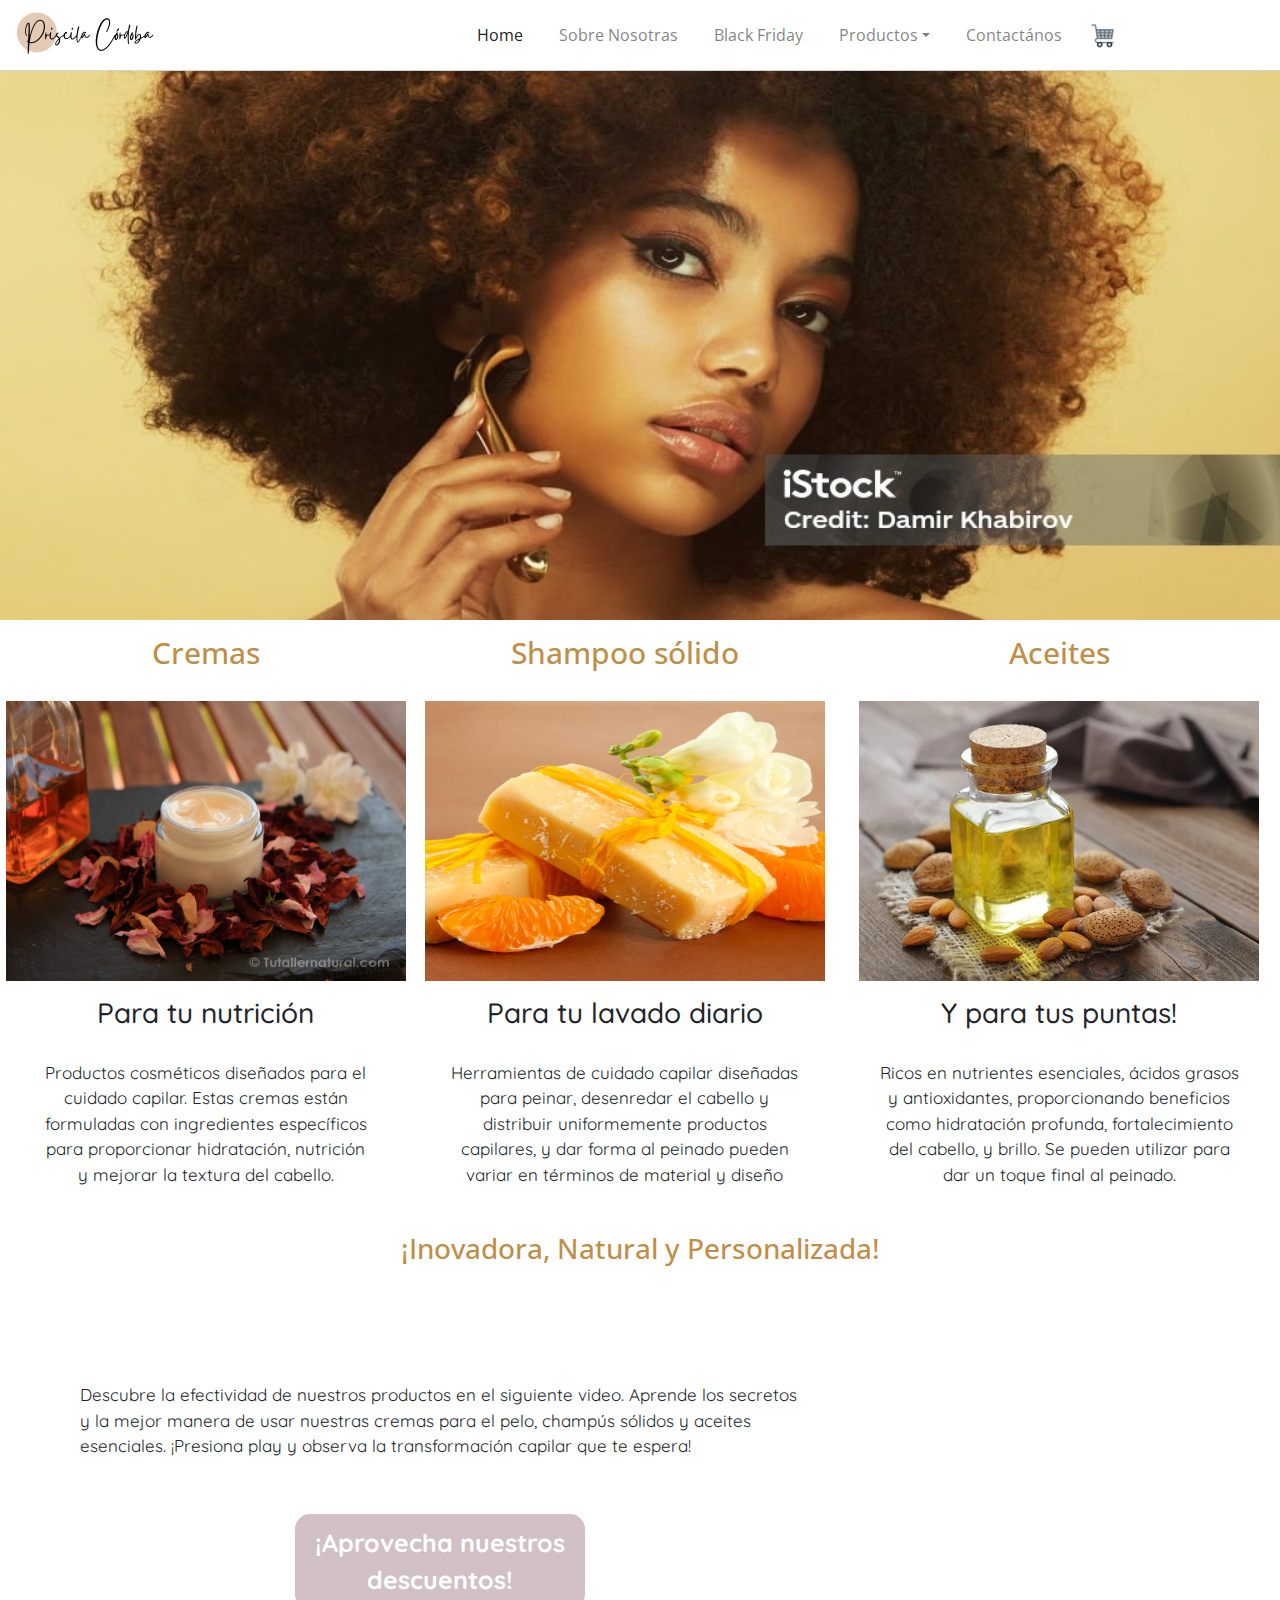
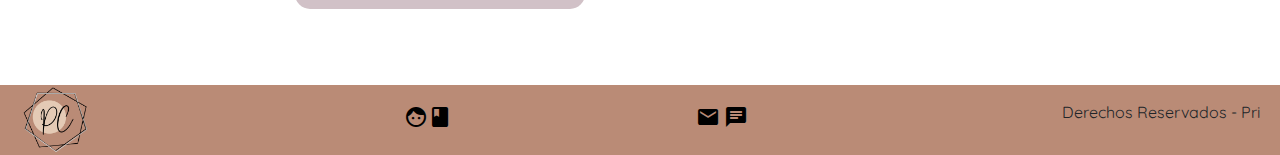
<file: index.html>
<!DOCTYPE html>
<html lang="en">
<head>
    <meta charset="UTF-8">
    <meta name="viewport" content="width=device-width, initial-scale=1.0">
    <!--Posicionamiento SEO-->
    <!--Meta-->
    <meta name="description" content="Descubre una amplia gama de productos naturales para el cuidado del cabello rizado en nuestra pagina. Desde cremas de karité y rosas hasta champús sólidos de naranja y lavanda, encuentra todo lo que necesitas para unos rizos saludables y radiantes. ¡Explora ahora y enamórate de tu cabello!">
    <meta name="keywords" content="rulos, crecimiento, cabello saludable, venta de productos naturales"/>
    <!--Open Graph-->
    <meta property="og:image" content="">
    <meta property="og:title" content="Priscila Cordoba,Rizos Radiantes: Descubre tu Belleza Natural">
    <meta property="og:description" content="Descubre una amplia gama de productos naturales para el cuidado del cabello rizado en nuestra pagina.¡Explora ahora y enamórate de tu cabello!">
    <!--Titulo-->
    <title>Priscila Cordoba,Rizos Radiantes: Descubre tu Belleza Natural</title>
    <!--Favicon-->
    <link rel="shortcut icon" href="./imagenes/logoPequeño3.ico" type="image/x-icon">
    <!-- CSS -->
    <link rel="stylesheet" href="./css/style.css">
    <!--Google Fonts-->
    <link rel="preconnect" href="https://fonts.googleapis.com">
    <link rel="preconnect" href="https://fonts.gstatic.com" crossorigin>
    <link href="https://fonts.googleapis.com/css2?family=Open+Sans:wght@300;500&family=Quicksand:wght@500&display=swap" rel="stylesheet">
    <link href="https://fonts.googleapis.com/icon?family=Material+Icons" rel="stylesheet">
    <!--Bootsrap-->
    <link href="https://cdn.jsdelivr.net/npm/bootstrap@5.3.2/dist/css/bootstrap.min.css" rel="stylesheet" integrity="sha384-T3c6CoIi6uLrA9TneNEoa7RxnatzjcDSCmG1MXxSR1GAsXEV/Dwwykc2MPK8M2HN" crossorigin="anonymous">
    <link rel="stylesheet" href="https://stackpath.bootstrapcdn.com/bootstrap/4.5.2/css/bootstrap.min.css">

</head>
<body class="grid"><!--Grid-->
    <header >
        <nav class="navbar navbar-expand-lg navbar-light p-0">
            <div class="container">
                <a class="navbar-brand" href="./index.html">
                    <!--Img para Desktop-->
                    <img class="img-desktop" src="./imagenes/logo.png" alt="Logo de la empresa">
                    <!--Img para Mobile-Tablet-->
                    <img id="img-mobile" src="./imagenes/logoPequeño1.png" alt="Logo de la empresa">
                </a>
                <button class="navbar-toggler" type="button" data-toggle="collapse" data-target="#navbarSupportedContent" aria-controls="navbarSupportedContent" aria-expanded="false" aria-label="Toggle navigation">
                    <span class="navbar-toggler-icon"></span>
                </button>
    
                <div class="collapse navbar-collapse justify-content-end" id="navbarSupportedContent"><!--Agregar la clase justify-content-end para alinear a la derecha-->
                    <ul class="navbar-nav">
                        <li class="nav-item active">
                            <a class="nav-link letras-anchas" href="./index.html">Home</a>
                        </li>
                        <li class="nav-item">
                            <a class="nav-link" href="./productos2/nosotros2.html">Sobre Nosotras</a>
                        </li>
                        <li class="nav-item">
                            <a class="nav-link" href="./productos2/productos2.html">Black Friday</a>
                        </li>
                        <li class="nav-item dropdown">
                            <a class="nav-link dropdown-toggle" data-toggle="dropdown" href="#" role="button" aria-haspopup="true" aria-expanded="false">Productos</a>
                            <div class="dropdown-menu">
                              <a class="dropdown-item" href="./productos2/aceites2.html">Aceites</a>
                              <a class="dropdown-item" href="./productos2/shampoo2.html">Shampoo sólido</a>
                              <a class="dropdown-item" href="./productos2/cremas2.html">Cremas para peinar</a>
                            </div>
                          </li>
                        <li class="nav-item">
                            <a class="nav-link" href="./productos2/contacto2.html">Contactános</a>
                        </li>
                    </ul>
                    <img class="img" src="./imagenes/carrito.png" alt="Esta imagen tiene un sticker de carrito de compras">
                </div>
            </div>
        </nav>
    </header>
    <main>
        <section>
            <img class="imgPrincipal" src="./imagenes/morocha33.jpg" alt="imagen principal de una chica sonriendo con muchos rulos">
        </section>
        <section class="secciones">
            <div class="div-cartas">
                <h1 class="espaciado titulo">Cremas</h1>
                <a href="./productos2/cremas2.html"><img class="imagenes-pequeñas" src="./imagenes/cremaDeRosas.jpg" alt="crema de rosas"></a>
                <div class="parrafo">
                    <h3 class="espaciado">Para tu nutrición</h3>
                    <p class="espaciado">Productos cosméticos diseñados para el cuidado capilar. Estas cremas están formuladas con ingredientes específicos para proporcionar hidratación, nutrición y mejorar la textura del cabello.</p>
                </div>
            </div>
            <div class="div-cartas">
                <h2 class="espaciado titulo">Shampoo sólido</h2>
                <a href="./productos2/shampoo2.html"><img class="imagenes-pequeñas" src="./imagenes/jabonDeNaranja.jpg" alt="shampoo de naranja"></a>
                <div class="parrafo">
                    <h3 class="espaciado">Para tu lavado diario</h3>
                    <p class="espaciado">Herramientas de cuidado capilar diseñadas para peinar, desenredar el cabello y distribuir uniformemente productos capilares, y dar forma al peinado  pueden variar en términos de material y diseño</p>
                </div>
            </div>
            <div class="div-cartas">
                <h2 class="espaciado titulo">Aceites</h2>
                <a href="./productos2/aceites2.html"><img class="imagenes-pequeñas" src="./imagenes/aceiteDeAlmendrasjpg.jpg" alt="aceite de almendras"></a>
                <div class="parrafo">
                    <h3 class="espaciado">Y para tus puntas!</h3>
                    <p class="espaciado">Ricos en nutrientes esenciales, ácidos grasos y antioxidantes, proporcionando beneficios como hidratación profunda, fortalecimiento del cabello, y brillo. Se pueden utilizar para dar un toque final al peinado.</p>
                </div>
            </div>
        </section>
        <section>
            <div class="parrafo titulo espaciado"><h3>¡Inovadora, Natural y Personalizada!</h3></div>
            <div class="parrafo secciones">
                <div>
                    <p class="espaciado izquierda">Descubre la efectividad de nuestros productos en el siguiente video. 
                    Aprende los secretos y la mejor manera de usar nuestras cremas para el pelo, champús sólidos y aceites esenciales. ¡Presiona play y observa la transformación capilar que te espera!</p>
                    <button class="mi-boton espaciado heartbeat "><a href="./productos2/productos2.html">¡Aprovecha nuestros <br> descuentos!</a></button>
                </div>
                <div>
                    <iframe class="espaciado img-productos " title="YouTube video explicando como utilizar las cremas" src="https://www.youtube.com/embed/DJbUUFhOHdc?si=Pbe_GoYCLZvFLw01" frameborder="0" allow="accelerometer; autoplay; clipboard-write; encrypted-media; gyroscope; picture-in-picture; web-share" allowfullscreen></iframe>
                </div>
            </div>
        </section>
    </main>
    <footer style="display: flex;">
        <div>
            <img class="imgLogo" src="./imagenes/logoPequeño3.png" alt="Logo Pequeño 1" >
        </div>
        <div>
            <div class="iconos-redes">
                <a class="a-nav" href="https://es-la.facebook.com/"><i class="material-icons">facebook</i></a>
                <a class="a-nav" href="https://www.instagram.com/"><i class="material-icons">alternate_email</i></a>
                <a class="a-nav" href="https://web.whatsapp.com/"><i class="material-icons">chat</i></a>
            </div>
        </div>
        <div>
            <p>Derechos Reservados - Pri</p>
        </div>
        <!-- Scripts de Bootstrap -->
        <script src="https://code.jquery.com/jquery-3.5.1.slim.min.js"></script>
        <script src="https://cdn.jsdelivr.net/npm/@popperjs/core@2.5.4/dist/umd/popper.min.js"></script>
        <script src="https://stackpath.bootstrapcdn.com/bootstrap/4.5.2/js/bootstrap.min.js"></script>
    </footer>
</body>
</html>
</file>
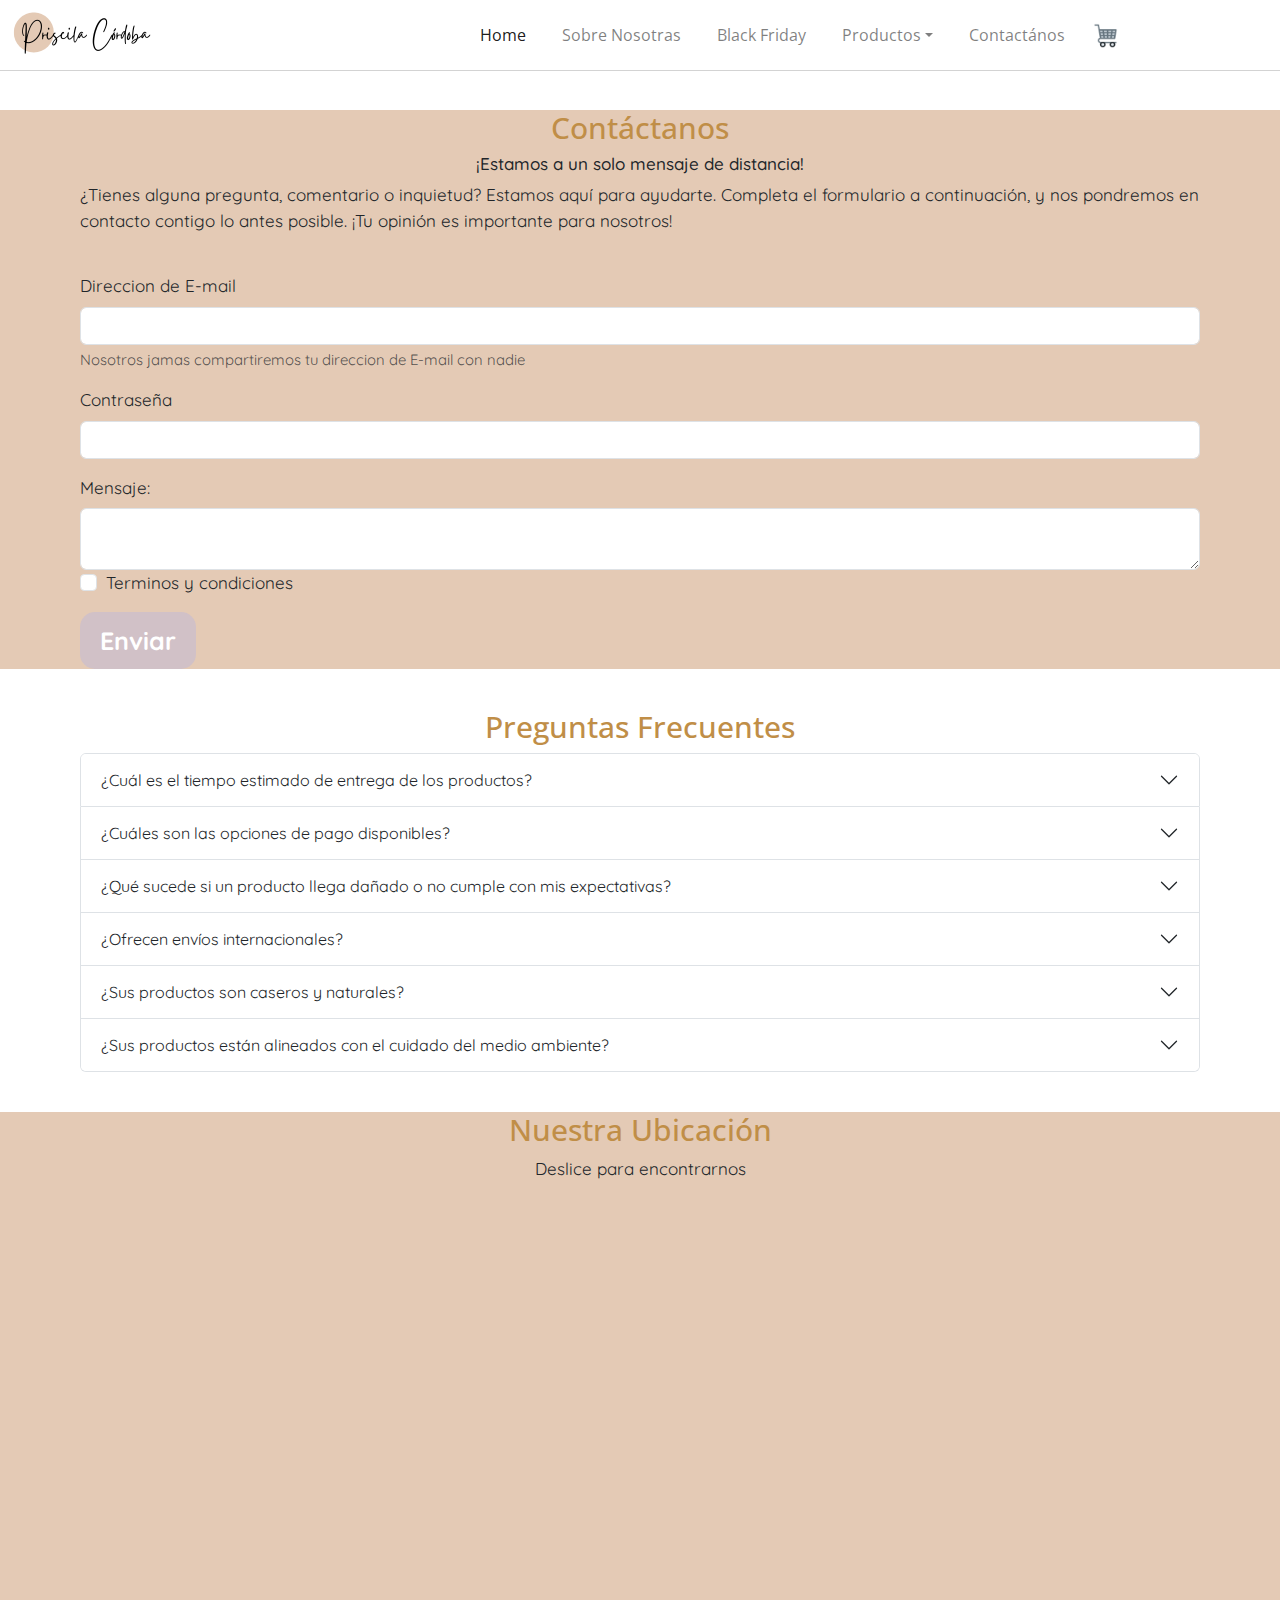
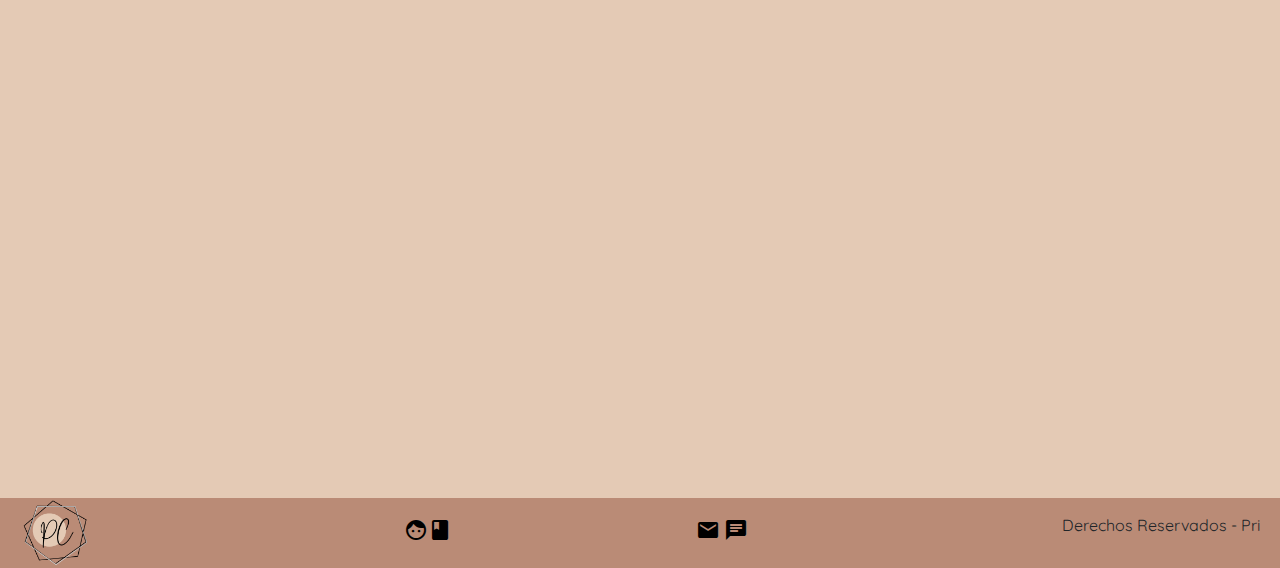
<file: productos2/contacto2.html>
<!DOCTYPE html>
<html lang="en">
<head>
    <meta charset="UTF-8">
    <meta name="viewport" content="width=device-width, initial-scale=1.0">
    <!--Posicionamiento SEO-->
    <!--Meta-->
    <meta name="description" content="Contáctanos ahora para resolver cualquier pregunta o inquietud que tengas. Completa nuestro formulario y nos comunicaremos contigo lo antes posible. Tu opinión es importante para nosotros.">
    <meta name="keywords" content="Contáctanos, formulario de contacto, ayuda, preguntas, inquietudes, correo electrónico, mensaje, opinión, soporte, atención al cliente."/>
    <!--Open Graph-->
    <meta property="og:image" content="">
    <meta property="og:title" content="¡Contáctanos Hoy! Tu Opinión Nos Importa.Tu opinión es importante para nosotros.">
    <meta property="og:description" content="Contáctanos ahora para resolver cualquier pregunta o inquietud que tengas.">
    <!--Titulo-->
    <title>¡Contáctanos Hoy! Tu Opinión Nos Importa</title>
    <!--Favicon-->
    <link rel="shortcut icon" href="../imagenes/logoPequeño3.ico" type="image/x-icon">
    <!-- CSS -->
    <link rel="stylesheet" href="../css/style.css">
    <!--Google Fonts-->
    <link rel="preconnect" href="https://fonts.googleapis.com">
    <link rel="preconnect" href="https://fonts.gstatic.com" crossorigin>
    <link href="https://fonts.googleapis.com/css2?family=Open+Sans:wght@300;500&family=Quicksand:wght@500&display=swap" rel="stylesheet">
    <link href="https://fonts.googleapis.com/icon?family=Material+Icons" rel="stylesheet">
    <!--Bootsrap-->
    <link href="https://cdn.jsdelivr.net/npm/bootstrap@5.3.2/dist/css/bootstrap.min.css" rel="stylesheet" integrity="sha384-T3c6CoIi6uLrA9TneNEoa7RxnatzjcDSCmG1MXxSR1GAsXEV/Dwwykc2MPK8M2HN" crossorigin="anonymous">
    <link rel="stylesheet" href="https://stackpath.bootstrapcdn.com/bootstrap/4.5.2/css/bootstrap.min.css">
    <link href="https://cdn.jsdelivr.net/npm/bootstrap@5.3.3/dist/css/bootstrap.min.css" rel="stylesheet" integrity="sha384-QWTKZyjpPEjISv5WaRU9OFeRpok6YctnYmDr5pNlyT2bRjXh0JMhjY6hW+ALEwIH" crossorigin="anonymous">

</head>
<body class="grid">
    <header >
        <nav class="navbar navbar-expand-lg navbar-light p-0">
            <div class="container">
                <a class="navbar-brand" href="../index.html">
                    <img src="../imagenes/logo.png" alt="Aqui se encuentra el logo de la empresa">
                </a>
                <button class="navbar-toggler" type="button" data-toggle="collapse" data-target="#navbarSupportedContent" aria-controls="navbarSupportedContent" aria-expanded="false" aria-label="Toggle navigation">
                    <span class="navbar-toggler-icon"></span>
                </button>
    
                <div class="collapse navbar-collapse justify-content-end" id="navbarSupportedContent"><!--Agregar la clase justify-content-end para alinear a la derecha-->
                    <ul class="navbar-nav">
                        <li class="nav-item active">
                            <a class="nav-link letras-anchas" href="../index.html">Home</a>
                        </li>
                        <li class="nav-item">
                            <a class="nav-link" href="./nosotros2.html">Sobre Nosotras</a>
                        </li>
                        <li class="nav-item">
                            <a class="nav-link" href="./productos2.html">Black Friday</a>
                        </li>
                        <li class="nav-item dropdown">
                            <a class="nav-link dropdown-toggle" data-toggle="dropdown" href="#" role="button" aria-haspopup="true" aria-expanded="false">Productos</a>
                            <div class="dropdown-menu">
                              <a class="dropdown-item" href="./aceites2.html">Aceites</a>
                              <a class="dropdown-item" href="./shampoo2.html">Shampoo sólido</a>
                              <a class="dropdown-item" href="./cremas2.html">Cremas para peinar</a>
                            </div>
                          </li>
                        <li class="nav-item">
                            <a class="nav-link" href="./contacto2.html">Contactános</a>
                        </li>
                    </ul>
                    <img class="img" src="../imagenes/carrito.png" alt="Esta imagen tiene un sticker de carrito de compras">
                </div>
            </div>
        </nav>
    </header>
    <main >
        <div class="fondo">
            <section class="parrafo izquierda">
                <h1 class="titulo parrafo">Contáctanos</h1>
                <h2 class="parrafo">¡Estamos a un solo mensaje de distancia!</h2>
                <p>
                    ¿Tienes alguna pregunta, comentario o inquietud? Estamos aquí para ayudarte. Completa el formulario a continuación, y nos pondremos en contacto contigo lo antes posible. ¡Tu opinión es importante para nosotros!
                </p>
            </section>
            <section>
                <form class="izquierda parrafo">
                    <div class="mb-3">
                      <label for="exampleInputEmail1" class="form-label">Direccion de E-mail</label>
                      <input type="email" class="form-control" id="exampleInputEmail1" aria-describedby="emailHelp">
                      <div id="emailHelp" class="form-text">Nosotros jamas compartiremos tu direccion de E-mail con nadie</div>
                    </div>
                    <div class="mb-3">
                      <label for="exampleInputPassword1" class="form-label">Contraseña</label>
                      <input type="password" class="form-control" id="exampleInputPassword1">
                    </div>
                    <label for="textArea" class="form-label">Mensaje:</label>
                    <textarea class="form-control" id="textArea"></textarea>
                    <div class="mb-3 form-check">
                      <input type="checkbox" class="form-check-input" id="exampleCheck1">
                      <label class="form-check-label" for="exampleCheck1">Terminos y condiciones</label>
                    </div>
                    <button class="mi-boton" type="submit" class="btn btn-primary"><a href="./contacto2.html">Enviar</a></button>
                </form>
            </section>
        </div>
        
        <div>
            <section class="parrafo izquierda">

                <h3 class="titulo parrafo">Preguntas Frecuentes</h3>
    
                <!-- Acordeón Bootsrtap -->
                <div class="accordion" id="accordionExample">
                    <div class="accordion-item">
                      <h2 class="accordion-header" id="headingOne">
                        <button class="accordion-button collapsed" type="button" data-bs-toggle="collapse" data-bs-target="#collapseOne" aria-expanded="false" aria-controls="collapseOne">¿Cuál es el tiempo estimado de entrega de los productos?</button>
                      </h2>
                      <div id="collapseOne" class="accordion-collapse collapse" aria-labelledby="headingOne" data-bs-parent="#accordionExample">
                        <div class="accordion-body">
                            El tiempo de entrega estándar para los productos en stock dentro de Córdoba capital es de 2 a 3 días hábiles. Para envíos fuera de la ciudad, el tiempo puede variar dependiendo de la ubicación y el servicio de mensajería seleccionado.
                        </div>
                      </div>
                    </div>
                    <div class="accordion-item">
                      <h2 class="accordion-header" id="headingTwo">
                        <button class="accordion-button collapsed" type="button" data-bs-toggle="collapse" data-bs-target="#collapseTwo" aria-expanded="false" aria-controls="collapseTwo">
                            ¿Cuáles son las opciones de pago disponibles?
                        </button>
                      </h2>
                      <div id="collapseTwo" class="accordion-collapse collapse" aria-labelledby="headingTwo" data-bs-parent="#accordionExample">
                        <div class="accordion-body">
                            Aceptamos pagos con tarjeta de crédito, transferencia bancaria y efectivo contra entrega (solo disponible en ciertas áreas de Córdoba capital). También ofrecemos la opción de pago en cuotas con tarjetas de crédito seleccionadas.
                        </div>
                      </div>
                    </div>
                    <div class="accordion-item">
                      <h2 class="accordion-header" id="headingThree">
                        <button class="accordion-button collapsed" type="button" data-bs-toggle="collapse" data-bs-target="#collapseThree" aria-expanded="false" aria-controls="collapseThree">
                            ¿Qué sucede si un producto llega dañado o no cumple con mis expectativas?
                        </button>
                      </h2>
                      <div id="collapseThree" class="accordion-collapse collapse" aria-labelledby="headingThree" data-bs-parent="#accordionExample">
                        <div class="accordion-body">
                            Si un producto llega dañado o no cumple con tus expectativas, contáctanos dentro de las primeras 48 horas después de recibirlo y estaremos encantados de proporcionarte un reembolso o reemplazo, según corresponda.
                        </div>
                      </div>
                    </div>
                    <div class="accordion-item">
                        <h2 class="accordion-header" id="headingFour">
                          <button class="accordion-button collapsed" type="button" data-bs-toggle="collapse" data-bs-target="#collapseFour" aria-expanded="false" aria-controls="collapseFour">
                            ¿Ofrecen envíos internacionales?
                          </button>
                        </h2>
                        <div id="collapseFour" class="accordion-collapse collapse" aria-labelledby="headingFour" data-bs-parent="#accordionExample">
                          <div class="accordion-body">
                            Actualmente, nuestro servicio de envíos está disponible solo dentro de Argentina. Sin embargo, estamos trabajando para expandir nuestras opciones de envío en el futuro.
                          </div>
                        </div>
                    </div>
                    <div class="accordion-item">
                        <h2 class="accordion-header" id="headingFive">
                          <button class="accordion-button collapsed" type="button" data-bs-toggle="collapse" data-bs-target="#collapseFive" aria-expanded="false" aria-controls="collapseFive">
                            ¿Sus productos son caseros y naturales?
                          </button>
                        </h2>
                        <div id="collapseFive" class="accordion-collapse collapse" aria-labelledby="headingFive" data-bs-parent="#accordionExample">
                          <div class="accordion-body">
                            Sí, todos nuestros productos son elaborados de manera artesanal en nuestra sede en Córdoba capital y están hechos completamente a base de ingredientes naturales. Nos comprometemos a ofrecer productos de la más alta calidad, libres de químicos dañinos y respetuosos con el medio ambiente.
                          </div>
                        </div>
                    </div>
                    <div class="accordion-item">
                        <h2 class="accordion-header" id="headingSix">
                          <button class="accordion-button collapsed" type="button" data-bs-toggle="collapse" data-bs-target="#collapseSix" aria-expanded="false" aria-controls="collapseSix">
                            ¿Sus productos están alineados con el cuidado del medio ambiente?
                          </button>
                        </h2>
                        <div id="collapseSix" class="accordion-collapse collapse" aria-labelledby="headingSix" data-bs-parent="#accordionExample">
                          <div class="accordion-body">
                            Sí, estamos comprometidos con la sostenibilidad ambiental en cada etapa de producción. Nuestros productos están elaborados con ingredientes naturales y orgánicos, lo que no solo beneficia tu salud, sino que también reduce la contaminación ambiental. Al optar por nuestros productos, estás contribuyendo a la preservación del medio ambiente al evitar el uso de químicos dañinos y al apoyar prácticas de producción responsables.
                          </div>
                        </div>
                    </div>
                </div>
            </section>
            <section class="fondo">
                <div class="parrafo">
                    <h3 class="titulo parrafo">Nuestra Ubicación</h3>
                    <p>Deslice para encontrarnos</p>
                </div>
                <div class="d-flex justify-content-center contenedor-iframe">
                    <iframe id="mi-iframe" class="espaciado img-productos video" src="https://www.google.com/maps/embed?pb=!1m14!1m8!1m3!1d27246.082442396575!2d-64.20985253497373!3d-31.3931721042627!3m2!1i1024!2i768!4f13.1!3m3!1m2!1s0x943298e1314ddd43%3A0x9773a453e96d11df!2sC%C3%B3rdoba%20Shopping!5e0!3m2!1ses-419!2sar!4v1709650852364!5m2!1ses-419!2sar" allowfullscreen="" loading="lazy" referrerpolicy="no-referrer-when-downgrade"></iframe>
                </div>
            </section>
        </div>
    </main>
    <footer style="display: flex">
        <div>
            <img class="imgLogo" src="../imagenes/logoPequeño3.png" alt="Logo Pequeño 1" >
        </div>
        <div>
            <div class="iconos-redes">
                <a class="a-nav" href="https://es-la.facebook.com/"><i class="material-icons">facebook</i></a>
                <a class="a-nav" href="https://www.instagram.com/"><i class="material-icons">alternate_email</i></a>
                <a class="a-nav" href="https://web.whatsapp.com/"><i class="material-icons">chat</i></a>
            </div>
        </div>
        <div>
            <p>Derechos Reservados - Pri</p>
        </div>
        <!-- Scripts de Bootstrap -->
        <script src="https://code.jquery.com/jquery-3.5.1.slim.min.js"></script>
        <script src="https://cdn.jsdelivr.net/npm/@popperjs/core@2.5.4/dist/umd/popper.min.js"></script>
        <script src="https://stackpath.bootstrapcdn.com/bootstrap/4.5.2/js/bootstrap.min.js"></script>
        <script src="https://cdn.jsdelivr.net/npm/bootstrap@5.3.3/dist/js/bootstrap.bundle.min.js" integrity="sha384-YvpcrYf0tY3lHB60NNkmXc5s9fDVZLESaAA55NDzOxhy9GkcIdslK1eN7N6jIeHz" crossorigin="anonymous"></script>
    </footer>
</body>
</html>
</file>
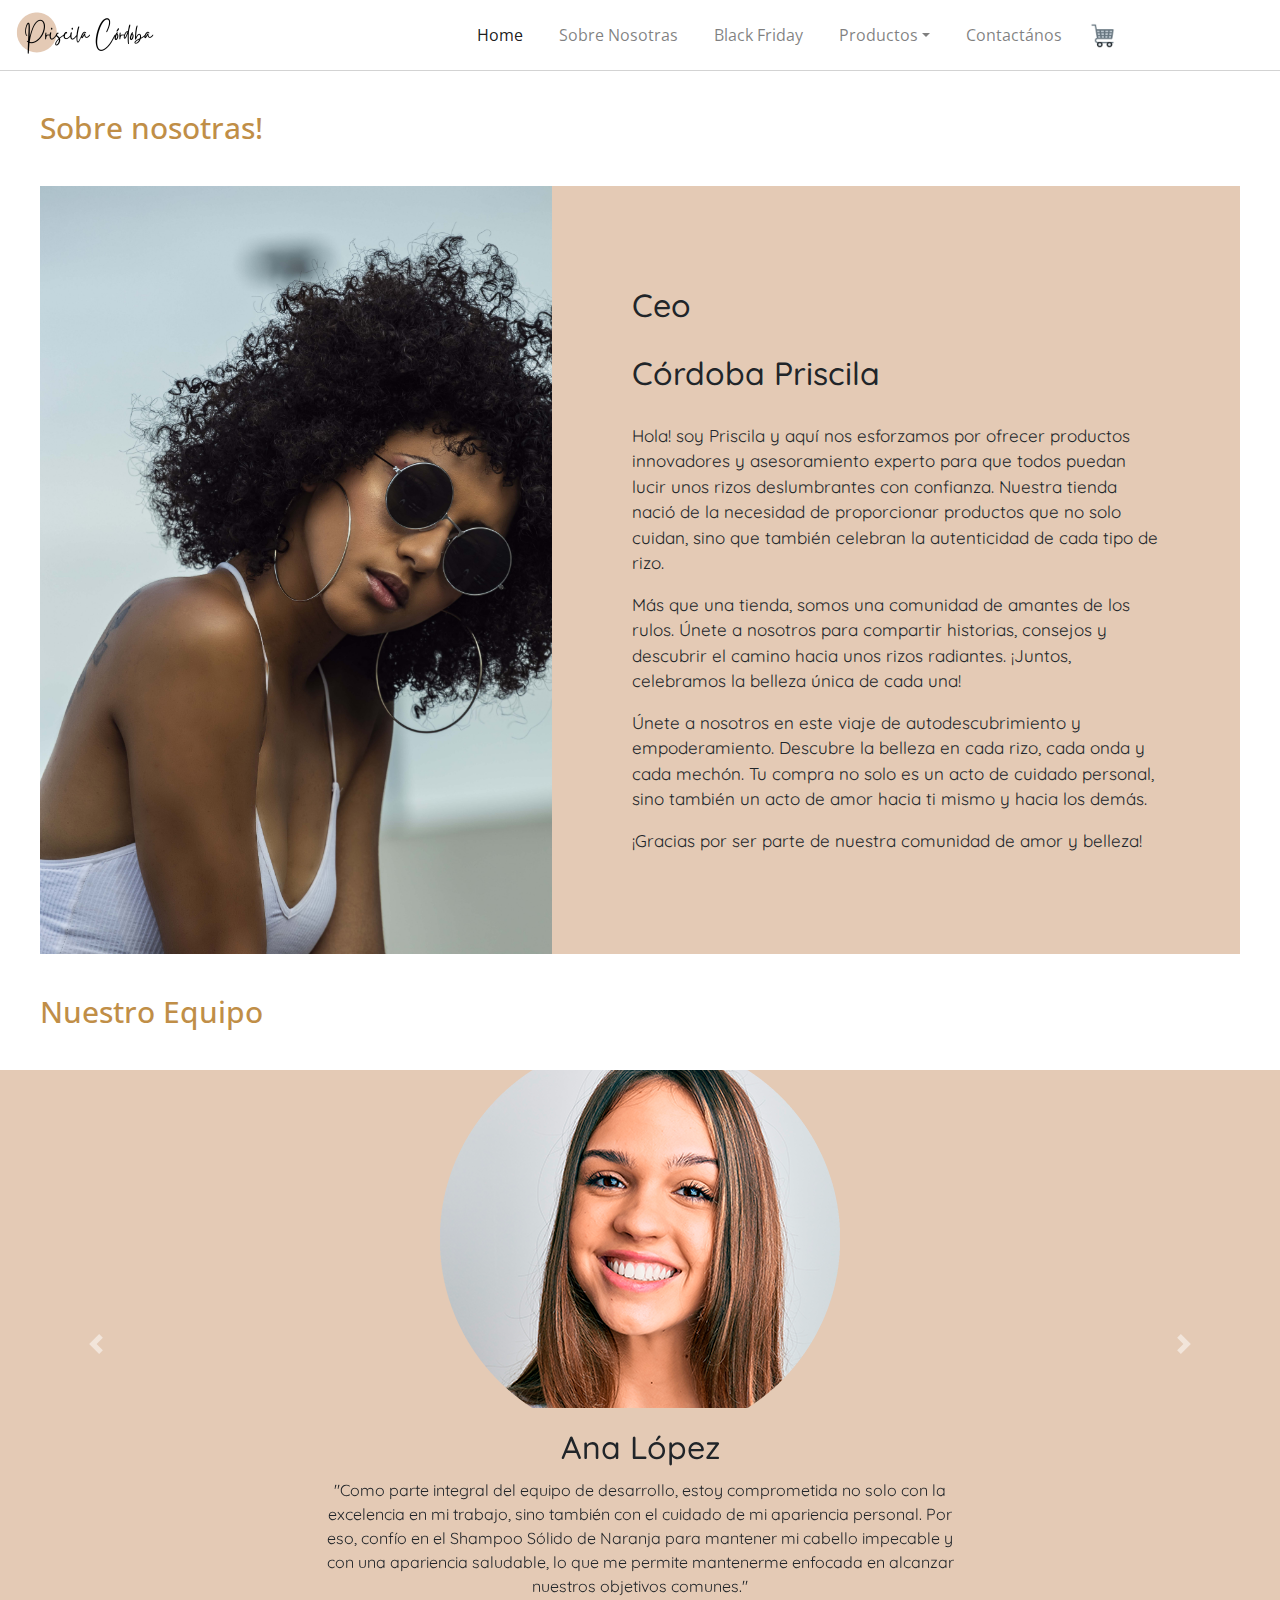
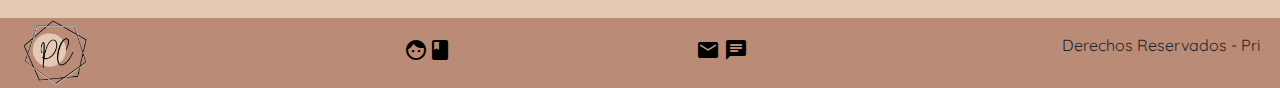
<file: productos2/nosotros2.html>
<!DOCTYPE html>
<html lang="en">
<head>
    <meta charset="UTF-8">
    <meta name="viewport" content="width=device-width, initial-scale=1.0">
    <!--Posicionamiento SEO-->
    <!--Meta-->
    <meta name="description" content="Descubre la historia detrás de nuestra pagina, donde Priscila Córdoba, nuestra CEO, comparte su pasión por los rizos y su compromiso de proporcionar productos innovadores y asesoramiento experto. Únete a nuestra comunidad y celebra la belleza única de cada rizo.">
    <meta name="keywords" content="Sobre nosotras, CEO, Priscila Córdoba, productos para rizos, asesoramiento experto, comunidad de rizos, autenticidad, belleza de los rizos, empoderamiento, amor propio"/>
    <!--Open Graph-->
    <meta property="og:image" content="">
    <meta property="og:title" content="Conoce nuestra Historia: Descubre el Universo de los Rizos">
    <meta property="og:description" content="Descubre la historia detrás de nuestra pagina. Priscila Córdoba, nuestra CEO, comparte su pasión por los rizos">
    <!--Titulo-->
    <title>Conoce nuestra Historia: Descubre el Universo de los Rizos</title>
    <!--Favicon-->
    <link rel="shortcut icon" href="../imagenes/logoPequeño3.ico" type="image/x-icon">
    <!-- CSS -->
    <link rel="stylesheet" href="../css/style.css">
    <!--Google Fonts-->
    <link rel="preconnect" href="https://fonts.googleapis.com">
    <link rel="preconnect" href="https://fonts.gstatic.com" crossorigin>
    <link href="https://fonts.googleapis.com/css2?family=Open+Sans:wght@300;500&family=Quicksand:wght@500&display=swap" rel="stylesheet">
    <link href="https://fonts.googleapis.com/icon?family=Material+Icons" rel="stylesheet">
    <!--Bootsrap-->
    <link href="https://cdn.jsdelivr.net/npm/bootstrap@5.3.2/dist/css/bootstrap.min.css" rel="stylesheet" integrity="sha384-T3c6CoIi6uLrA9TneNEoa7RxnatzjcDSCmG1MXxSR1GAsXEV/Dwwykc2MPK8M2HN" crossorigin="anonymous">
    <link rel="stylesheet" href="https://stackpath.bootstrapcdn.com/bootstrap/4.5.2/css/bootstrap.min.css">
    <!-- Bootstrap CSS -->
    <link href="https://maxcdn.bootstrapcdn.com/bootstrap/4.5.2/css/bootstrap.min.css" rel="stylesheet">

</head>
<body class="grid"><!--Grid-->
    <header >
      <nav class="navbar navbar-expand-lg navbar-light p-0">
          <div class="container">
              <a class="navbar-brand" href="../index.html">
                  <img src="../imagenes/logo.png" alt="Aqui se encuentra el logo de la empresa">
              </a>
              <button class="navbar-toggler" type="button" data-toggle="collapse" data-target="#navbarSupportedContent" aria-controls="navbarSupportedContent" aria-expanded="false" aria-label="Toggle navigation">
                  <span class="navbar-toggler-icon"></span>
              </button>

              <div class="collapse navbar-collapse justify-content-end" id="navbarSupportedContent"><!--Agregar la clase justify-content-end para alinear a la derecha-->
                  <ul class="navbar-nav">
                      <li class="nav-item active">
                          <a class="nav-link letras-anchas" href="../index.html">Home</a>
                      </li>
                      <li class="nav-item">
                          <a class="nav-link" href="./nosotros2.html">Sobre Nosotras</a>
                      </li>
                      <li class="nav-item">
                          <a class="nav-link" href="./productos2.html">Black Friday</a>
                      </li>
                      <li class="nav-item dropdown">
                          <a class="nav-link dropdown-toggle" data-toggle="dropdown" href="#" role="button" aria-haspopup="true" aria-expanded="false">Productos</a>
                          <div class="dropdown-menu">
                            <a class="dropdown-item" href="./aceites2.html">Aceites</a>
                            <a class="dropdown-item" href="./shampoo2.html">Shampoo sólido</a>
                            <a class="dropdown-item" href="./cremas2.html">Cremas para peinar</a>
                          </div>
                        </li>
                      <li class="nav-item">
                          <a class="nav-link" href="./contacto2.html">Contactános</a>
                      </li>
                  </ul>
                  <img class="img" src="../imagenes/carrito.png" alt="Esta imagen tiene un sticker de carrito de compras">
              </div>
          </div>
      </nav>
    </header>
    <main>
        <section>
            <div><h1 class="titulo izquierda">Sobre nosotras!</h1></div>
            <div class="secciones izquierda fondo">
                <div>
                    <img class="img-nosotras" src="../imagenes/morochaConRulos.jpg" alt="imagen de Priscila la CEO Con Rulos">
                </div>
                <div class="izquierda parrafo">
                    <h2 class="espaciado">Ceo</h2>
                    <h2 class="espaciado">Córdoba Priscila</h2>
                    <p>Hola! soy Priscila y aquí nos esforzamos por ofrecer productos innovadores y asesoramiento experto para que todos puedan lucir unos rizos deslumbrantes con confianza. Nuestra tienda nació de la necesidad de proporcionar productos que no solo cuidan, sino que también celebran la autenticidad de cada tipo de rizo.</p>
                    <p>Más que una tienda, somos una comunidad de amantes de los rulos. Únete a nosotros para compartir historias, consejos y descubrir el camino hacia unos rizos radiantes. ¡Juntos, celebramos la belleza única de cada una!</p>
                    <p>Únete a nosotros en este viaje de autodescubrimiento y empoderamiento. Descubre la belleza en cada rizo, cada onda y cada mechón. Tu compra no solo es un acto de cuidado personal, sino también un acto de amor hacia ti mismo y hacia los demás.</p>
                    <p>¡Gracias por ser parte de nuestra comunidad de amor y belleza!</p>
                </div>
            </div>
        </section>

        <section >
          <!-- cartas de bootstrap -->
            <h3 class="titulo izquierda">Nuestro Equipo</h3>
              <div id="carouselExample2" class="carousel slide secciones izquierd fondo" data-ride="carousel">
                <div class="carousel-inner">
                  <div class="carousel-item active">
                    <div class="comment-card">
                      <!-- Contenido de la primera carta -->
                      <img src="./../imagenes/mujer1.png" class="card-img-top img-productos" alt="Imagen de usuario">
                      <div class="card-body">
                        <h5 class="card-title tamaño">Ana López</h5>
                        <p class="card-text cartasEquipo">"Como parte integral del equipo de desarrollo, estoy comprometida no solo con la excelencia en mi trabajo, sino también con el cuidado de mi apariencia personal. Por eso, confío en el Shampoo Sólido de Naranja para mantener mi cabello impecable y con una apariencia saludable, lo que me permite mantenerme enfocada en alcanzar nuestros objetivos comunes."</p>
                      </div>
                    </div>
                  </div>
                  <!-- Agrega más cartas según sea necesario -->
                  <div class="carousel-item">
                    <div class="comment-card">
                      <!-- Contenido de la segunda carta -->
                      <img src="./../imagenes/hombre.png" class="card-img-top img-productos" alt="Imagen de usuario">
                      <div class="card-body">
                        <h5 class="card-title tamaño">Diego Pérez</h5>
                        <p class="card-text cartasEquipo">"Como miembro del equipo de ventas, sé que una apariencia profesional es fundamental para generar confianza con nuestros clientes. Es por eso que confío en el Aceite de Ricino para mantener mi cabello con un aspecto saludable y radiante, lo que me permite representar a nuestra empresa con orgullo y confianza en cada interacción con los clientes."</p>
                      </div>
                    </div>
                  </div>
                  <div class="carousel-item">
                    <div class="comment-card">
                      <!-- Contenido de la Tercer carta -->
                      <img src="./../imagenes/mujer-modified.png" class="card-img-top img-productos" alt="Imagen de usuario">
                      <div class="card-body">
                        <h5 class="card-title tamaño">Valentina Rodríguez</h5>
                        <p class="card-text cartasEquipo">"Como parte del equipo de diseño, mi compromiso con la excelencia se extiende a todos los aspectos de mi vida, incluido el cuidado de mi cabello. Es por eso que confío en la Crema de Karité para mantener mi cabello suave, manejable y con un aspecto impecable. Me brinda los resultados consistentes que necesito para destacar en mi trabajo y contribuir al éxito de nuestro equipo."</p>
                      </div>
                    </div>
                  </div>
                  <div class="carousel-item">
                    <div class="comment-card">
                      <!-- Contenido de la Cuarta carta -->
                      <img src="./../imagenes/hombre2.png" class="card-img-top img-productos" alt="Imagen de usuario">
                      <div class="card-body">
                        <h5 class="card-title tamaño">Juan Martínez</h5>
                        <p class="card-text cartasEquipo">"Como miembro del equipo de marketing, entiendo la importancia de mantener una imagen profesional y cuidada en todo momento. Por eso, confío en el Shampoo Sólido de Lavanda para mantener mi cabello limpio, fresco y con un aspecto saludable, lo que me permite representar a nuestra empresa con confianza y profesionalismo en cada situación."</p>
                      </div>
                    </div>
                  </div>
                </div>
                <a class="carousel-control-prev" href="#carouselExample2" role="button" data-slide="prev">
                  <span class="carousel-control-prev-icon" aria-hidden="true"></span>
                </a>
                <a class="carousel-control-next" href="#carouselExample2" role="button" data-slide="next">
                  <span class="carousel-control-next-icon" aria-hidden="true"></span>
                </a>
              </div>
        </section>
    </main>
    <footer style="display: flex;">
        <div>
            <img class="imgLogo" src="../imagenes/logoPequeño3.png" alt="Logo Pequeño 1" >
        </div>
        <div>
            <div class="iconos-redes">
                <a class="a-nav" href="https://es-la.facebook.com/"><i class="material-icons">facebook</i></a>
                <a class="a-nav" href="https://www.instagram.com/"><i class="material-icons">alternate_email</i></a>
                <a class="a-nav" href="https://web.whatsapp.com/"><i class="material-icons">chat</i></a>
            </div>
        </div>
        <div>
            <p>Derechos Reservados - Pri</p>
        </div>
        <!-- Scripts de Bootstrap -->
        <script src="https://code.jquery.com/jquery-3.5.1.slim.min.js"></script>
        <script src="https://cdn.jsdelivr.net/npm/@popperjs/core@2.5.4/dist/umd/popper.min.js"></script>
        <script src="https://stackpath.bootstrapcdn.com/bootstrap/4.5.2/js/bootstrap.min.js"></script>
    </footer>
</body>
</html>
</file>
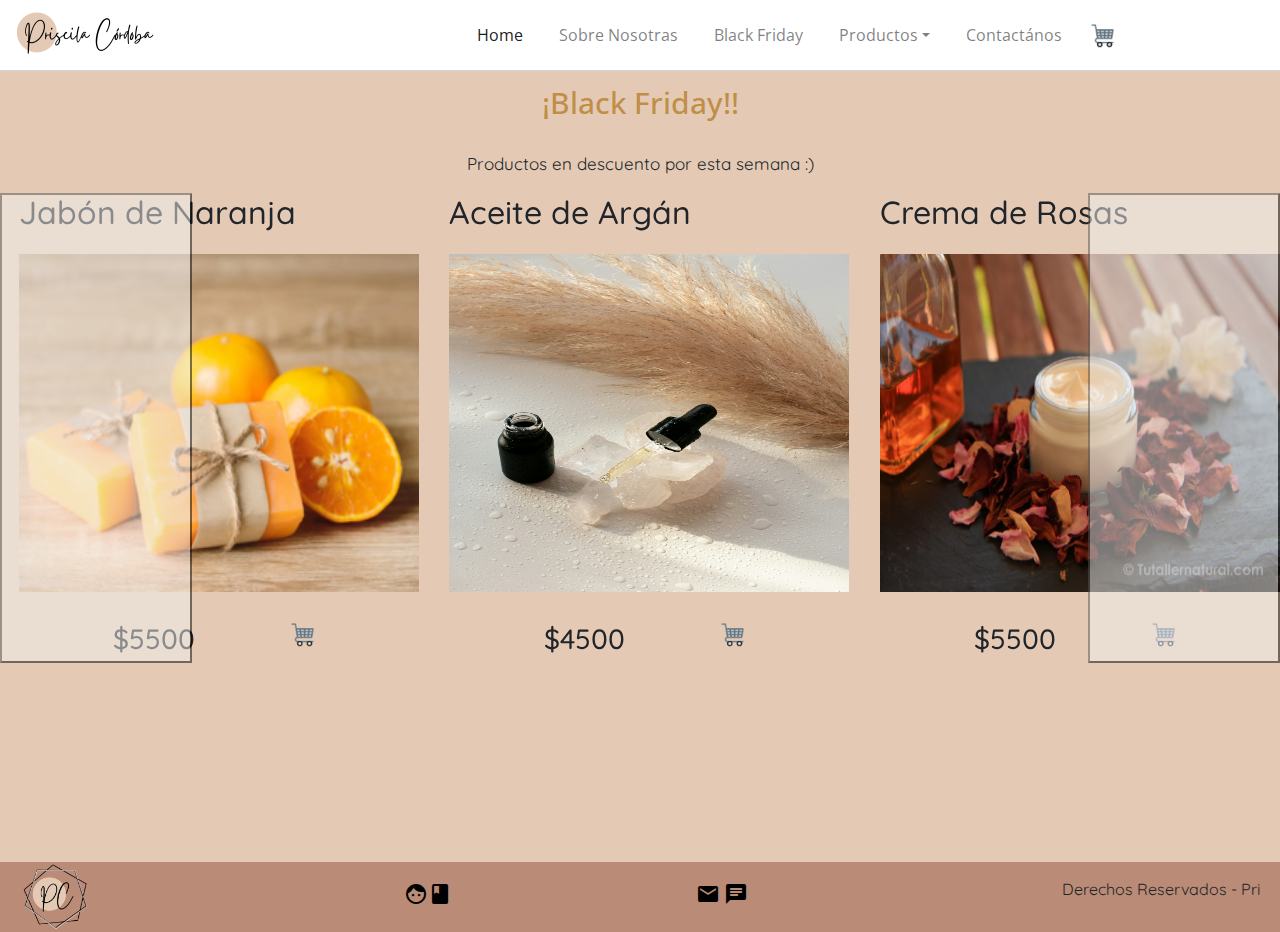
<file: productos2/productos2.html>
<!DOCTYPE html>
<html lang="en">
<head>
    <meta charset="UTF-8">
    <meta name="viewport" content="width=device-width, initial-scale=1.0">
    <!--Posicionamiento SEO-->
    <!--Meta-->
    <meta name="description" content="¡Aprovecha nuestras increíbles ofertas del Black Friday en nuestra pagina! Descubre descuentos exclusivos en una variedad de productos, desde shampoo sólido de rosas hasta aceite de argán. ¡No te pierdas esta oportunidad de obtener tus productos favoritos a precios increíbles!">
    <meta name="keywords" content="Black Friday, ofertas, descuentos, productos en descuento, shampoo sólido, aceite de ricino, crema de karité, jabón de naranja, aceite de argán, crema de rosas, precios bajos, compras online, promoción"/>
    <!--Open Graph-->
    <meta property="og:image" content="">
    <meta property="og:title" content="Ofertas Espectaculares: ¡Black Friday Arrasa con Descuentos!">
    <meta property="og:description" content="¡Aprovecha nuestras increíbles ofertas del Black Friday en nuestra pagina!No te pierdas esta oportunidad de obtener tus productos favoritos a precios increíbles">
    <!--Titulo-->
    <title>Ofertas Espectaculares: ¡Black Friday Arrasa con Descuentos!</title>
    <!--Favicon-->
    <link rel="shortcut icon" href="../imagenes/logoPequeño3.ico" type="image/x-icon">
    <!-- CSS -->
    <link rel="stylesheet" href="../css/style.css">
    <!--Google Fonts-->
    <link rel="preconnect" href="https://fonts.googleapis.com">
    <link rel="preconnect" href="https://fonts.gstatic.com" crossorigin>
    <link href="https://fonts.googleapis.com/css2?family=Open+Sans:wght@300;500&family=Quicksand:wght@500&display=swap" rel="stylesheet">
    <link href="https://fonts.googleapis.com/icon?family=Material+Icons" rel="stylesheet">
    <!--Bootsrap-->
    <link href="https://cdn.jsdelivr.net/npm/bootstrap@5.3.2/dist/css/bootstrap.min.css" rel="stylesheet" integrity="sha384-T3c6CoIi6uLrA9TneNEoa7RxnatzjcDSCmG1MXxSR1GAsXEV/Dwwykc2MPK8M2HN" crossorigin="anonymous">
    <link rel="stylesheet" href="https://stackpath.bootstrapcdn.com/bootstrap/4.5.2/css/bootstrap.min.css">
    
</head>
<body class="grid"><!--Grid-->
    <header >
        <nav class="navbar navbar-expand-lg navbar-light p-0">
            <div class="container">
                <a class="navbar-brand" href="../index.html">
                    <img src="../imagenes/logo.png" alt="Aqui se encuentra el logo de la empresa">
                </a>
                <button class="navbar-toggler" type="button" data-toggle="collapse" data-target="#navbarSupportedContent" aria-controls="navbarSupportedContent" aria-expanded="false" aria-label="Toggle navigation">
                    <span class="navbar-toggler-icon"></span>
                </button>
    
                <div class="collapse navbar-collapse justify-content-end" id="navbarSupportedContent"><!--Agregar la clase justify-content-end para alinear a la derecha-->
                    <ul class="navbar-nav">
                        <li class="nav-item active">
                            <a class="nav-link letras-anchas" href="../index.html">Home</a>
                        </li>
                        <li class="nav-item">
                            <a class="nav-link" href="./nosotros2.html">Sobre Nosotras</a>
                        </li>
                        <li class="nav-item">
                            <a class="nav-link" href="./productos2.html">Black Friday</a>
                        </li>
                        <li class="nav-item dropdown">
                            <a class="nav-link dropdown-toggle" data-toggle="dropdown" href="#" role="button" aria-haspopup="true" aria-expanded="false">Productos</a>
                            <div class="dropdown-menu">
                              <a class="dropdown-item" href="./aceites2.html">Aceites</a>
                              <a class="dropdown-item" href="./shampoo2.html">Shampoo sólido</a>
                              <a class="dropdown-item" href="./cremas2.html">Cremas para peinar</a>
                            </div>
                          </li>
                        <li class="nav-item">
                            <a class="nav-link" href="./contacto2.html">Contactános</a>
                        </li>
                    </ul>
                    <img class="img" src="../imagenes/carrito.png" alt="Esta imagen tiene un sticker de carrito de compras">
                </div>
            </div>
        </nav>
    </header>
    <main class="fondo">
        <section class="parrafo">
            <div><h1 class="espaciado titulo">¡Black Friday!!</h1></div>
            <p class="parrafo">Productos en descuento por esta semana :)</p>
        </section>
        <!--Carrousel - Bootstrap-->
        <section>
            <div id="carouselExample" class="carousel slide">
                <div class="carousel-inner">
                    <div class="carousel-item">
                        <div class="row">
                            <div class="col-md-4">
                                <h2>Shampoo de lavanda</h2>
                                <a href="./shampoo2.html#seccion-lavanda"><img class="img-productos espaciado" src="../imagenes/shampooDeLavanda.jpg" alt="imagen de shampoo solido de lavanda"></a>
                                <div class="div1">
                                    <h3>$6500</h3>
                                    <img class="img" src="../imagenes/carrito.png" alt="carrito de compras">
                                </div>
                            </div>
                            <div class="col-md-4">
                                <h2>Aceite de ricino</h2>
                                <a href="./aceites2.html"><img class="img-productos espaciado" src="../imagenes/aceiteDeRicino.jpg" alt="imagen de aceite de ricino"></a>
                                <div class="div1">
                                    <h3>$3900</h3>
                                    <img class="img" src="../imagenes/carrito.png" alt="carrito de compras">
                                </div>
                            </div>
                            <div class="col-md-4">
                                <h2>Crema de karité</h2>
                                <a href="./cremas2.html#seccion-karite"><img class="img-productos espaciado" src="../imagenes/cremaKarite.jpg" alt="imagen de crema de karité"></a>
                                <div class="div1">
                                    <h3>$8500</h3>
                                    <img class="img" src="../imagenes/carrito.png" alt="carrito de compras">
                                </div>
                            </div>
                        </div>
                    </div>
                    <div class="carousel-item active">
                        <div class="row">
                            <div class="col-md-4">
                                <h2>Jabón de Naranja</h2>
                                <a href="./shampoo2.html"><img class="img-productos espaciado" src="../imagenes/jabon-naranja-casero.png" alt="imagen de jabon de naranja"></a>
                                <div class="div1">
                                    <h3>$5500</h3>
                                    <img class="img" src="../imagenes/carrito.png" alt="carrito de compras">
                                </div>
                            </div>
                            <div class="col-md-4">
                                <h2>Aceite de Argán</h2>
                                <a href="./aceites2.html#seccion-argan"><img class="img-productos espaciado" src="../imagenes/aceiteArgan.jpg" alt="imagen de aceite de argan"></a>
                                <div class="div1">
                                    <h3>$4500</h3>
                                    <img class="img" src="../imagenes/carrito.png" alt="carrito de compras">
                                </div>
                            </div>
                            <div class="col-md-4">
                                <h2>Crema de Rosas</h2>
                                <a href="./cremas2.html#seccion-rosas"><img class="img-productos espaciado" src="../imagenes/cremaDeRosas.jpg" alt="imagen de crema de rosas"></a>
                                <div class="div1">
                                    <h3>$5500</h3>
                                    <img class="img" src="../imagenes/carrito.png" alt="carrito de compras">
                                </div>
                            </div>
                        </div>
                    </div>
                </div>
                <button class="carousel-control-prev" type="button" data-bs-target="#carouselExample" data-bs-slide="prev">
                    <span class="carousel-control-prev-icon" aria-hidden="true"></span>
                </button>
                <button class="carousel-control-next" type="button" data-bs-target="#carouselExample" data-bs-slide="next">
                <span class="carousel-control-next-icon" aria-hidden="true"></span>
                </button>
            </div>
        </section>
        <!--Carrousel - Mobile-->
        <section>
            <div id="carouselExampleMobile" class="carousel slide">
                <div class="carousel-inner">
                  <div class="carousel-item active">
                    <h2 class="espaciado">Shampoo sólido de rosas</h2>
                    <a href="./shampoo2.html#seccion-rosas"><img class="img-productos espaciado" src="../imagenes/jabon-de-rosas-casero-serezniy.jpg" alt="imagen de jabon rosa"></a>
                    <div class="div1">
                        <h3>$6500</h3>
                        <img class="img" src="../imagenes/carrito.png" alt="carrito de compras">
                    </div>
                  </div>
                  <div class="carousel-item">
                    <h2 class="espaciado">Aceite de ricino</h2>
                    <a href="./aceites2.html"><img class="img-productos espaciado" src="../imagenes/aceiteDeRicino.jpg" alt="imagen de aceite de ricino"></a>
                    <div class="div1">
                        <h3>$3900</h3>
                        <img class="img" src="../imagenes/carrito.png" alt="carrito de compras">
                    </div>
                  </div>
                  <div class="carousel-item">
                    <h2 class="espaciado">Crema de karité</h2>
                    <a href="./cremas2.html#seccion-karite"><img class="img-productos espaciado" src="../imagenes/cremaKarite.jpg" alt="imagen de crema de karité"></a>
                    <div class="div1">
                        <h3>$8500</h3>
                        <img class="img" src="../imagenes/carrito.png" alt="carrito de compras">
                    </div>
                  </div>
                  <div class="carousel-item">
                    <h2 class="espaciado">Jabón de Naranja</h2>
                    <a href="./shampoo2.html"><img class="img-productos espaciado" src="../imagenes/jabon-naranja-casero.png" alt="imagen de jabon de naranja"></a>
                    <div class="div1">
                        <h3>$5500</h3>
                        <img class="img" src="../imagenes/carrito.png" alt="carrito de compras">
                    </div>
                  </div>
                  <div class="carousel-item">
                    <h2 class="espaciado">Aceite de Argán</h2>
                    <a href="./aceites2.html#seccion-argan"><img class="img-productos espaciado" src="../imagenes/aceiteArgan.jpg" alt="imagen de aceite de argan"></a>
                    <div class="div1">
                        <h3>$4500</h3>
                        <img class="img" src="../imagenes/carrito.png" alt="carrito de compras">
                    </div>
                  </div>
                  <div class="carousel-item">
                    <h2 class="espaciado">Crema de Rosas</h2>
                    <a href="./cremas2.html#seccion-rosas"><img class="img-productos espaciado" src="../imagenes/cremaDeRosas.jpg" alt="imagen de crema de rosas"></a>
                    <div class="div1">
                        <h3>$5500</h3>
                        <img class="img" src="../imagenes/carrito.png" alt="carrito de compras">
                    </div>
                  </div>
                </div>
                <button class="carousel-control-prev" type="button" data-bs-target="#carouselExampleMobile" data-bs-slide="prev">
                  <span class="carousel-control-prev-icon" aria-hidden="true"></span>
                </button>
                <button class="carousel-control-next" type="button" data-bs-target="#carouselExampleMobile" data-bs-slide="next">
                  <span class="carousel-control-next-icon" aria-hidden="true"></span>
                </button>
              </div>
        </section>
    </main>
    <footer style="display: flex;">
        <div>
            <img class="imgLogo" src="../imagenes/logoPequeño3.png" alt="Logo Pequeño 1" >
        </div>
        <div>
            <div class="iconos-redes">
                <a class="a-nav" href="https://es-la.facebook.com/"><i class="material-icons">facebook</i></a>
                <a class="a-nav" href="https://www.instagram.com/"><i class="material-icons">alternate_email</i></a>
                <a class="a-nav" href="https://web.whatsapp.com/"><i class="material-icons">chat</i></a>
            </div>
        </div>
        <div>
            <p>Derechos Reservados - Pri</p>
        </div>
        <!-- Scripts de Bootstrap -->
        <script src="https://cdn.jsdelivr.net/npm/bootstrap@5.3.2/dist/js/bootstrap.bundle.min.js" integrity="sha384-vDD6vNwxFp70qWq3aDls5KJT0FOLUe4rz+xX0jOrflwtrUNr2MOO2VkgF5MwGKHX" crossorigin="anonymous"></script>
        <script src="https://code.jquery.com/jquery-3.5.1.slim.min.js"></script>
        <script src="https://cdn.jsdelivr.net/npm/@popperjs/core@2.5.4/dist/umd/popper.min.js"></script>
        <script src="https://stackpath.bootstrapcdn.com/bootstrap/4.5.2/js/bootstrap.min.js"></script>
        <script src="https://cdn.jsdelivr.net/npm/bootstrap@5.3.2/dist/js/bootstrap.bundle.min.js" integrity="sha384-C6RzsynM9kWDrMNeT87bh95OGNyZPhcTNXj1NW7RuBCsyN/o0jlpcV8Qyq46cDfL" crossorigin="anonymous"></script>
    </footer>
</body>
</html>
</file>
<file: css/style.css>
@charset "UTF-8";
* {
  margin: 0;
  padding: 0;
  box-sizing: border-box;
} /* Grid*/
.grid {
  display: grid;
  grid-template-columns: repeat(3, 1fr);
  grid-template-rows: 70px 3fr 3fr 70px;
  grid-template-areas: "header header header" "main main main" "main main main" "footer footer footer";
}

footer, main .secciones, header {
  display: flex;
  justify-content: space-between;
  align-items: center;
}

/* Header con bootstrap */
header {
  grid-area: header;
  font-family: "Open Sans", sans-serif;
  position: fixed;
  top: 0;
  left: 0;
  width: 100%;
  z-index: 9;
  background-color: #ffffff;
  border-bottom: 1px solid #d3d3d3;
}
header .container {
  margin-left: 0px;
}
header .contenedor-logo {
  justify-content: flex-start;
}
header .contenedor-nav {
  display: flex;
}
header nav div .navbar-brand img {
  height: 60px;
}
header nav div ul li {
  display: inline;
  margin-right: 20px;
}
header nav div ul li .a-nav {
  color: black;
}
header nav div ul li .a-nav:first-child .letras-anchas {
  text-decoration: none;
  font-weight: bold;
  color: #c08e47;
}

/* Medias Query*/
/* Media query para pantalla de celular*/
@media only screen and (max-width: 576px) {
  .img-desktop {
    display: none;
  }
  header {
    width: 100%;
    padding-right: 7px;
  }
  .container {
    width: 100%;
  }
  .header-productos {
    padding-right: 110px;
  }
}
/* Media query para pantalla de tablet */
@media only screen and (min-width: 577px) and (max-width: 992px) {
  .img-desktop {
    display: none;
  }
  .navbar-toggler {
    display: block; /* Mostrar el botón de la hamburguesa en tamaños de pantalla de tablet */
  }
  header {
    padding-right: 6px;
  }
}
@media only screen and (min-width: 981px) {
  #img-mobile {
    display: none;
  }
}
/* Home Main */
main {
  grid-area: main;
  font-family: "Quicksand", sans-serif;
  min-height: 88vh;
  /* Animacion heartbeat
  * ----------------------------------------*/
  /*cartas del index */
  /*Pagina Productos*/
  /* Pagina contacto*/
  /* Preguntas Frecuentes*/
  /* Cambiar el color de fondo cuando la pregunta está seleccionada */
  /* Pagina Nosotras*/
  /* tablet */
  /*Desktop*/
}
main .espaciado {
  margin-bottom: 30px;
  margin-top: 15px;
}
main .imgPrincipal {
  height: 550px;
  width: 100%;
}
main .imagenes-pequeñas {
  height: 280px;
  width: 400px;
}
main .secciones {
  text-align: center;
}
main .parrafo {
  text-align: center;
  padding-left: 40px;
  padding-right: 40px;
  font-size: 17px;
}
main .titulo {
  font-size: 30px;
  color: #c08e47;
  font-family: "Open Sans", sans-serif;
}
main .cartasEquipo {
  padding: 0px 300px;
}
main .carousel-inner {
  display: flex;
}
main .carousel-item {
  flex: 0 0 auto;
}
main .card-img-top {
  justify-content: center;
  width: 70%;
  height: 350px;
  object-fit: cover; /* Ajusta la imagen sin distorsionarla */
}
main .tamaño {
  font-size: xx-large;
}
main .mi-boton {
  background-color: #d1c1c7;
  border-radius: 15px; /* Bordes redondos */
  border: none; /*sin color el border*/
  padding: 10px 20px; /* Espaciado interno del botón */
  font-size: 25px; /* Tamaño de la fuente */
  font-weight: bold; /* Letra ancha o negrita */
  cursor: pointer; /* Cambiar el cursor al pasar sobre el botón */
  color: #ffffff;
}
main .mi-boton a {
  text-decoration: none;
  color: #ffffff;
}
main .mi-boton a:hover {
  text-decoration: none; /* Quitar el subrayado */
  color: black;
}
@keyframes heartbeat {
  from {
    transform: scale(1);
    transform-origin: center center;
    animation-timing-function: ease-out;
  }
  10% {
    transform: scale(0.91);
    animation-timing-function: ease-in;
  }
  17% {
    transform: scale(0.98);
    animation-timing-function: ease-out;
  }
  33% {
    transform: scale(0.87);
    animation-timing-function: ease-in;
  }
  45% {
    transform: scale(1);
    animation-timing-function: ease-out;
  }
}
main .heartbeat {
  animation: heartbeat 2s linear 2s infinite both;
}
main .heartbeat:hover {
  color: black;
}
main .div1 {
  display: flex;
  justify-content: space-evenly;
}
main .div-cartas img:hover {
  filter: brightness(80%);
  transform: scale(1.1);
  box-shadow: 0 0 10px rgba(0, 0, 0, 0.5); /* Añade una sombra al pasar el ratón */
  transition: filter 0.3s ease; /* Agrega una transición suave */
}
main .img-productos {
  height: 338px;
  width: 400px;
}
main .img-productos .espaciado {
  margin-bottom: 8px;
  margin-top: 5px;
}
main .row {
  margin-left: 4px;
}
main .flechas {
  color: inherit;
  text-decoration: none;
  font-size: 30px;
}
main .flechas:hover {
  color: inherit;
}
main .izquierda {
  text-align: left;
  margin: 40px;
}
main .carousel-item img:hover {
  filter: brightness(105%);
  transform: scale(1.1);
  box-shadow: 0 0 10px rgba(0, 0, 0, 0.5); /* Añade una sombra al pasar el ratón */
  transition: filter 0.3s ease; /* Agrega una transición suave */
}
main .contenedor-iframe {
  position: relative;
  width: 100%;
  height: 100vh;
  display: flex;
  justify-content: center;
  align-items: center;
}
main #mi-iframe {
  width: 300px;
  height: 300px;
  border: none;
  transform: scale(1);
  transition: transform 0.5s ease, width 0.5s ease, height 0.5s ease;
}
main .contenedor-iframe:hover #mi-iframe {
  width: 80%;
  height: 80%;
  transform: scale(1);
}
main .accordion-button:focus {
  background-color: #d1c1c7;
}
main .img-nosotras {
  height: auto;
  width: 40vw;
}
@media only screen and (max-width: 576px) {
  main {
    grid-area: main;
    /*PAGINA NOSOTRAS*/
    /*PAGINA PRODUCTOS*/
    /*PAGINA CONTACTO*/
  }
  main .imgPrincipal {
    height: 320px;
    width: 100%;
  }
  main .secciones {
    display: block;
  }
  main .img-productos {
    height: 350px;
    width: 100%;
  }
  main .izquierda {
    margin: 15px;
  }
  main .mi-boton {
    font-size: 17px;
  }
  main .img-nosotras {
    width: 100%;
  }
  main .cartasEquipo {
    padding: initial;
  }
  main #carouselExample {
    display: none;
  }
  main #carouselExampleMobile {
    display: flex;
    justify-content: space-between;
    text-align: center;
  }
  main .flechas {
    font-size: 20px;
  }
  main .parrafo {
    font-size: x-large;
  }
  main .parrafo {
    padding: 15px;
  }
}
@media only screen and (min-width: 577px) and (max-width: 992px) {
  main .parrafo {
    padding: 0px;
    margin: 15px;
  }
  main .imagenes-pequeñas {
    width: 100%;
  }
  main #carouselExampleMobile {
    display: none;
  }
  main .flechas {
    font-size: 25px;
  }
}
@media only screen and (min-width: 981px) {
  main #carouselExampleMobile {
    display: none;
  }
  main #espaciado-id {
    margin-bottom: 30px;
    margin-top: 15px;
  }
  main .video {
    width: 70%;
  }
}

.fondo {
  background-color: #E4CAB5;
}

.img {
  height: 25px;
  padding-right: 10px;
}

/* Footer */
footer {
  grid-area: footer;
  background-color: #BA8B76;
  padding-left: 20px;
  padding-right: 20px;
  font-family: "Quicksand", sans-serif;
}
footer .imgLogo {
  height: 70px;
  width: 70px;
}
footer .a-nav {
  text-decoration: none;
  color: black;
}
footer .a-nav:hover {
  color: #ffffff;
}
@media only screen and (max-width: 576px) {
  footer {
    grid-area: footer;
  }
  footer .iconos-redes {
    display: flex;
  }
}

/*# sourceMappingURL=style.css.map */
</file>
